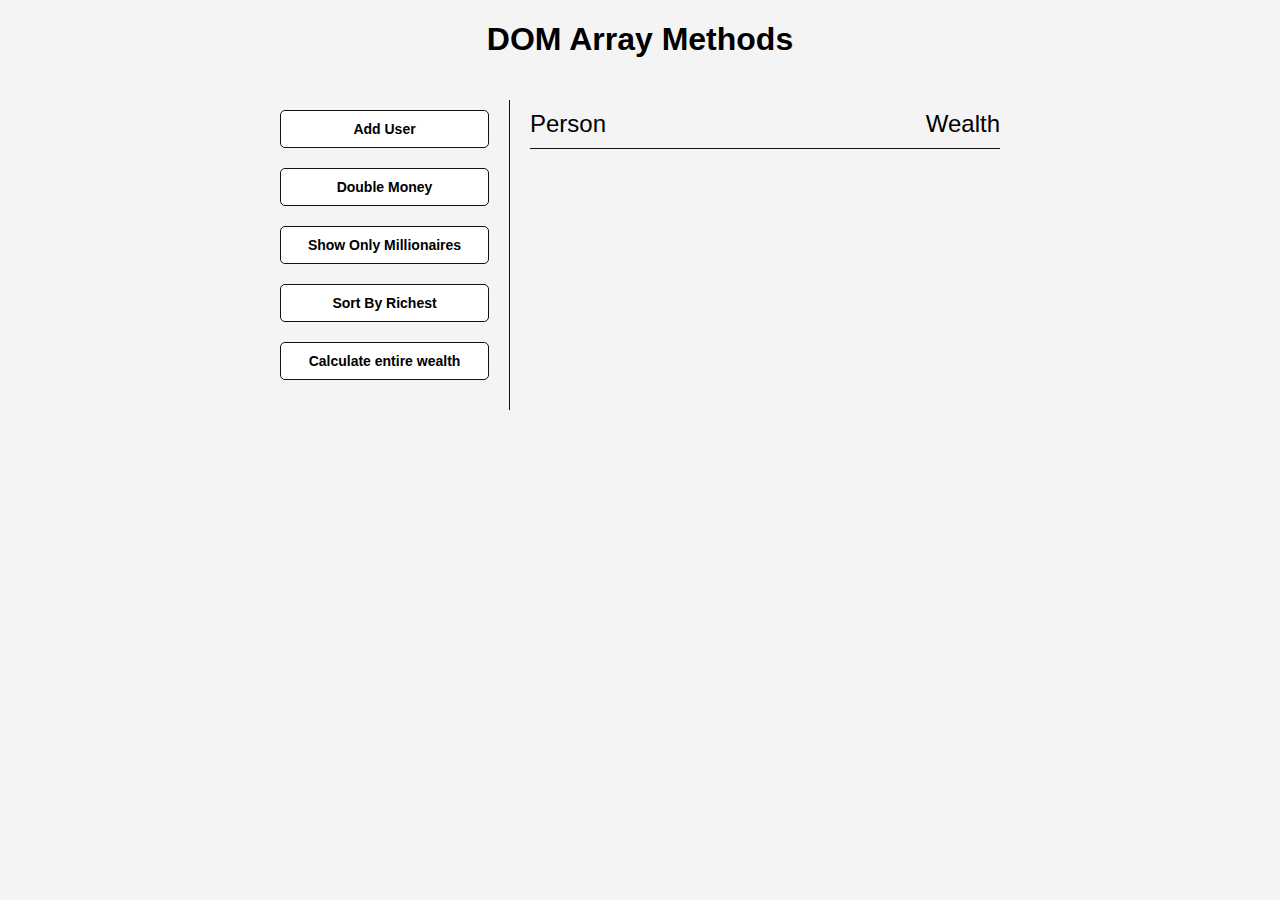
<file: DOM-Array-Methods/index.html>
<!DOCTYPE html>
<html lang="en">
<head>
	<meta charset="UTF-8">
	<title>DOM Array Methods</title>
	<link rel="stylesheet" href="style.css">
</head>
<body>
	<h1>DOM Array Methods</h1>
	<div class="container">
		<aside>
			<button id="add-user">Add User</button>
			<button id="double">Double Money</button>
			<button id="show-millionaires">Show Only Millionaires</button>
			<button id="sort">Sort By Richest</button>
			<button id="calculate-wealth">Calculate entire wealth</button>
		</aside>
		<main id="main">
			<h2><strong>Person</strong> Wealth</h2>
		</main>
	</div>
	<script src="script.js"></script>
</body>
</html>
</file>
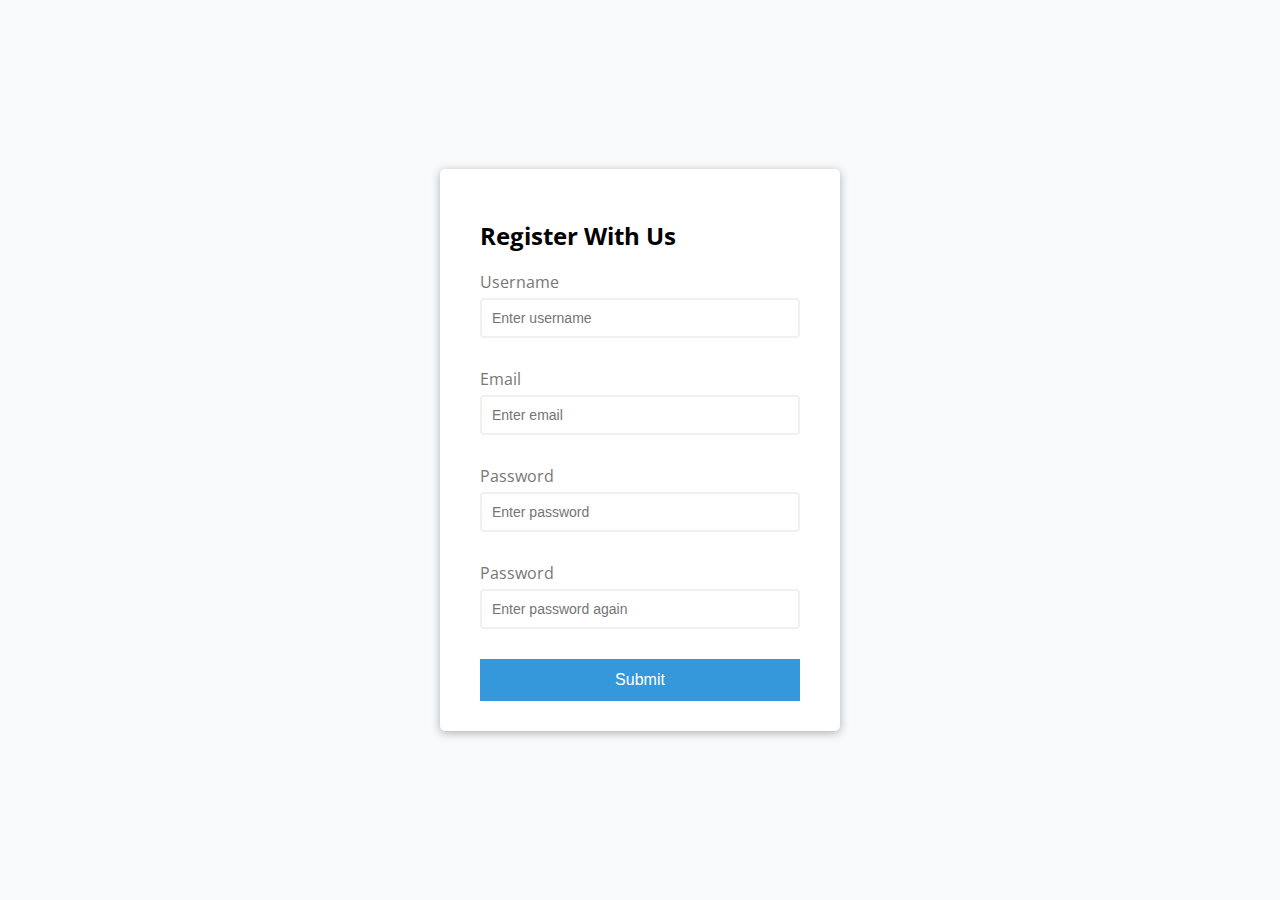
<file: form-validation/index.html>
<!DOCTYPE html>
<html lang="en">
<head>
	<meta charset="UTF-8">
	<meta name="viewport" content="width=device-width,initial-scale=1.0">	
	<title>Form Validator</title>
	<link rel="stylesheet" href="style.css">
</head>
<body>
	<div class="container">
		<form id="form" class="form">
			<h2>Register With Us</h2>
			<div class="form-control">
				<label for="username">Username</label>
				<input type="text" id="username" placeholder="Enter username">
				<small>Error Message</small>
			</div>
			<div class="form-control">
				<label for="email">Email</label>
				<input type="text" id="email" placeholder="Enter email">
				<small>Error Message</small>
			</div>
			<div class="form-control">
				<label for="password">Password</label>
				<input type="password" id="password" placeholder="Enter password">
				<small>Error Message</small>
			</div>
			<div class="form-control">
				<label for="password2">Password</label>
				<input type="password" id="password2" placeholder="Enter password again">
				<small>Error Message</small>
			</div>
			<button>Submit</button>		
		</form>
	</div>
	<script src="script.js"></script>
</body>
</html>
</file>
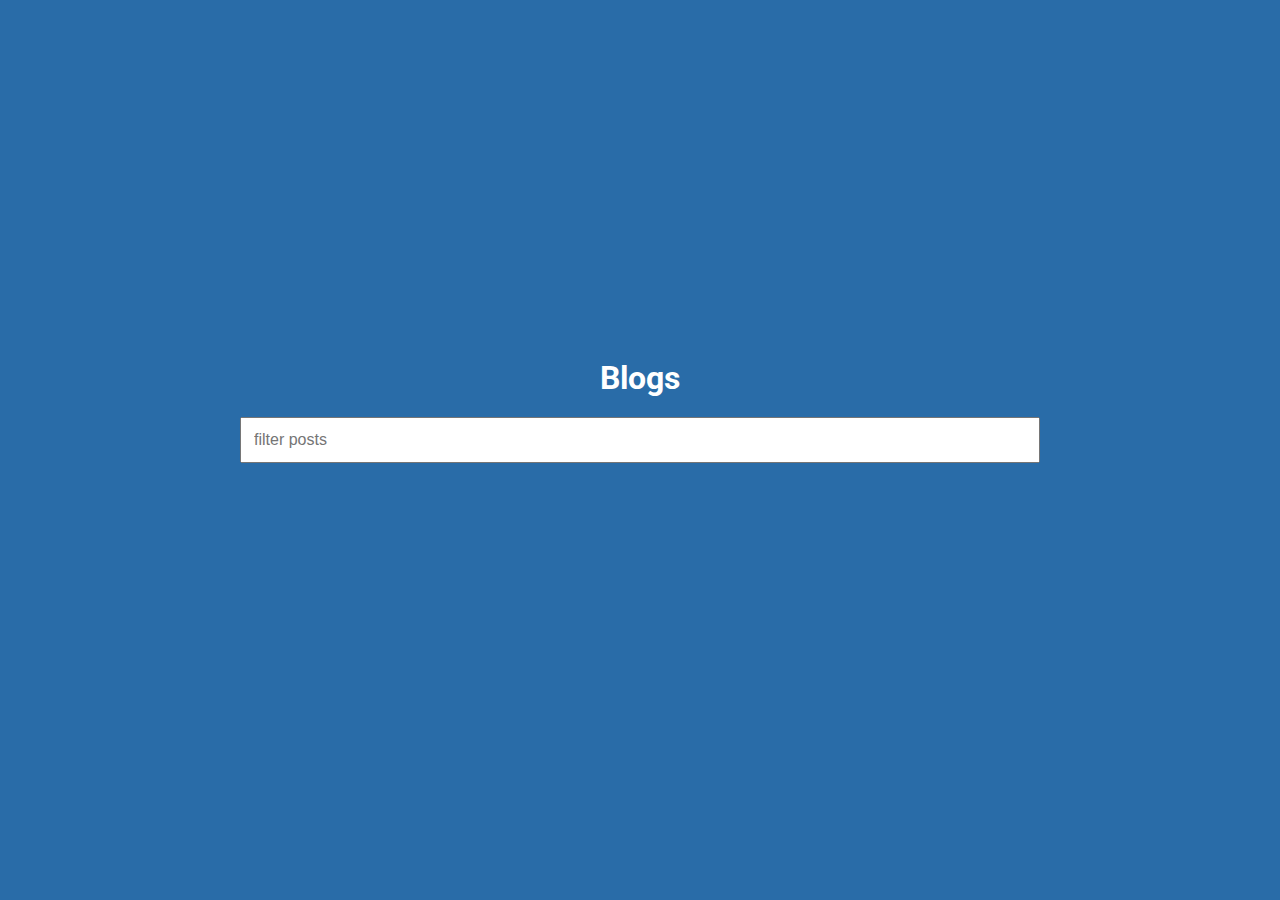
<file: infinite-scroll/index.html>
<!DOCTYPE html>
<html lang="en">
<head>
	<meta charset="UTF-8">
	<title>Blogs</title>
	<link rel="stylesheet" href="style.css">
</head>
<body>
	<h1>Blogs</h1>
	<div class="filter-container">
		<input type="text" placeholder="filter posts" id="filter" class="filter">
	</div>
	<div id="posts-container">
		
	</div>
	<div class="loader">
		<div class="circle"></div>
		<div class="circle"></div>
		<div class="circle"></div>
	</div>
	<script src="script.js"></script>
</body>
</html>
</file>
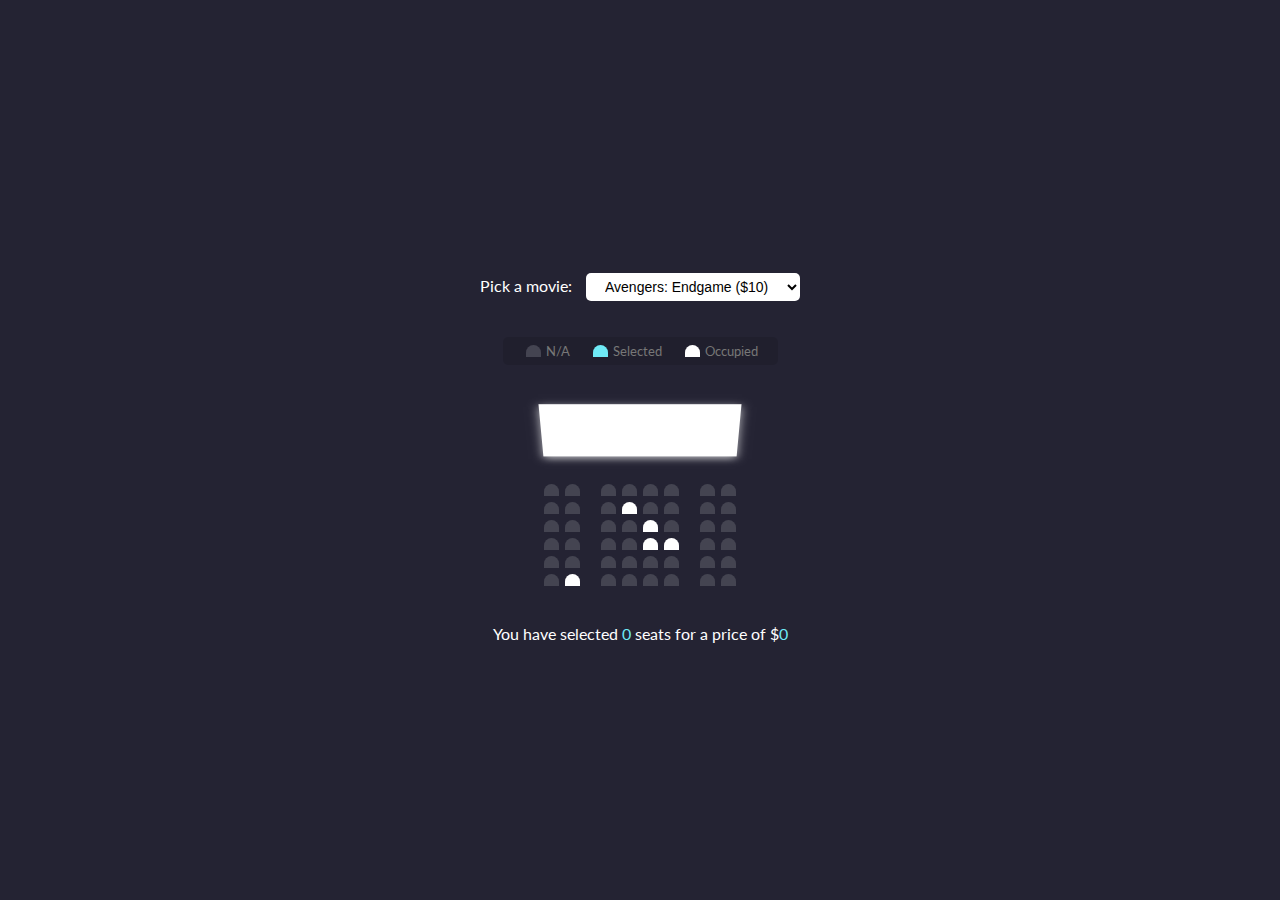
<file: movie-booking/index.html>
<!DOCTYPE html>
<html lang="en">
<head>
	<meta charset="UTF-8">
	<title>Movie Booking</title>
</head>
<link rel="stylesheet" href="style.css">
<body>
	<div class="movie-container">
		Pick a movie:
		<select id="movie">
			<option value="10">Avengers: Endgame ($10)</option>
			<option value="12">Joker ($12)</option>
			<option value="8">Toy Story 4 ($8)</option>
			<option value="9">The Lion King ($9)</option>
		</select>
	</div>
	<ul class="showcase">
		<li>
			<div class="seat"></div>
			<small>N/A</small>
		</li>
		<li>
			<div class="seat selected"></div>
			<small>Selected</small>
		</li>
		<li>
			<div class="seat occupied"></div>
			<small>Occupied</small>
		</li>
	</ul>
	<div class="container">
		<div class="screen"></div>

		<div class="row">
			<div class="seat"></div>
			<div class="seat"></div>
			<div class="seat"></div>
			<div class="seat"></div>
			<div class="seat"></div>
			<div class="seat"></div>
			<div class="seat"></div>
			<div class="seat"></div>
		</div>
		<div class="row">
			<div class="seat"></div>
			<div class="seat"></div>
			<div class="seat"></div>
			<div class="seat occupied"></div>
			<div class="seat"></div>
			<div class="seat"></div>
			<div class="seat"></div>
			<div class="seat"></div>
		</div>
		<div class="row">
			<div class="seat"></div>
			<div class="seat"></div>
			<div class="seat"></div>
			<div class="seat"></div>
			<div class="seat occupied"></div>
			<div class="seat"></div>
			<div class="seat"></div>
			<div class="seat"></div>
		</div>
		<div class="row">
			<div class="seat"></div>
			<div class="seat"></div>
			<div class="seat"></div>
			<div class="seat"></div>
			<div class="seat occupied"></div>
			<div class="seat occupied"></div>
			<div class="seat"></div>
			<div class="seat"></div>
		</div>
		<div class="row">
			<div class="seat"></div>
			<div class="seat"></div>
			<div class="seat"></div>
			<div class="seat"></div>
			<div class="seat"></div>
			<div class="seat"></div>
			<div class="seat"></div>
			<div class="seat"></div>
		</div>
		<div class="row">
			<div class="seat"></div>
			<div class="seat occupied"></div>
			<div class="seat"></div>
			<div class="seat"></div>
			<div class="seat"></div>
			<div class="seat"></div>
			<div class="seat"></div>
			<div class="seat"></div>
		</div>
	</div>
	<p class="text">You have selected <span id="count">0</span> seats for a price of $<span id="total">0</span></p>
	<script src="script.js"></script>
</body>
</html>
</file>
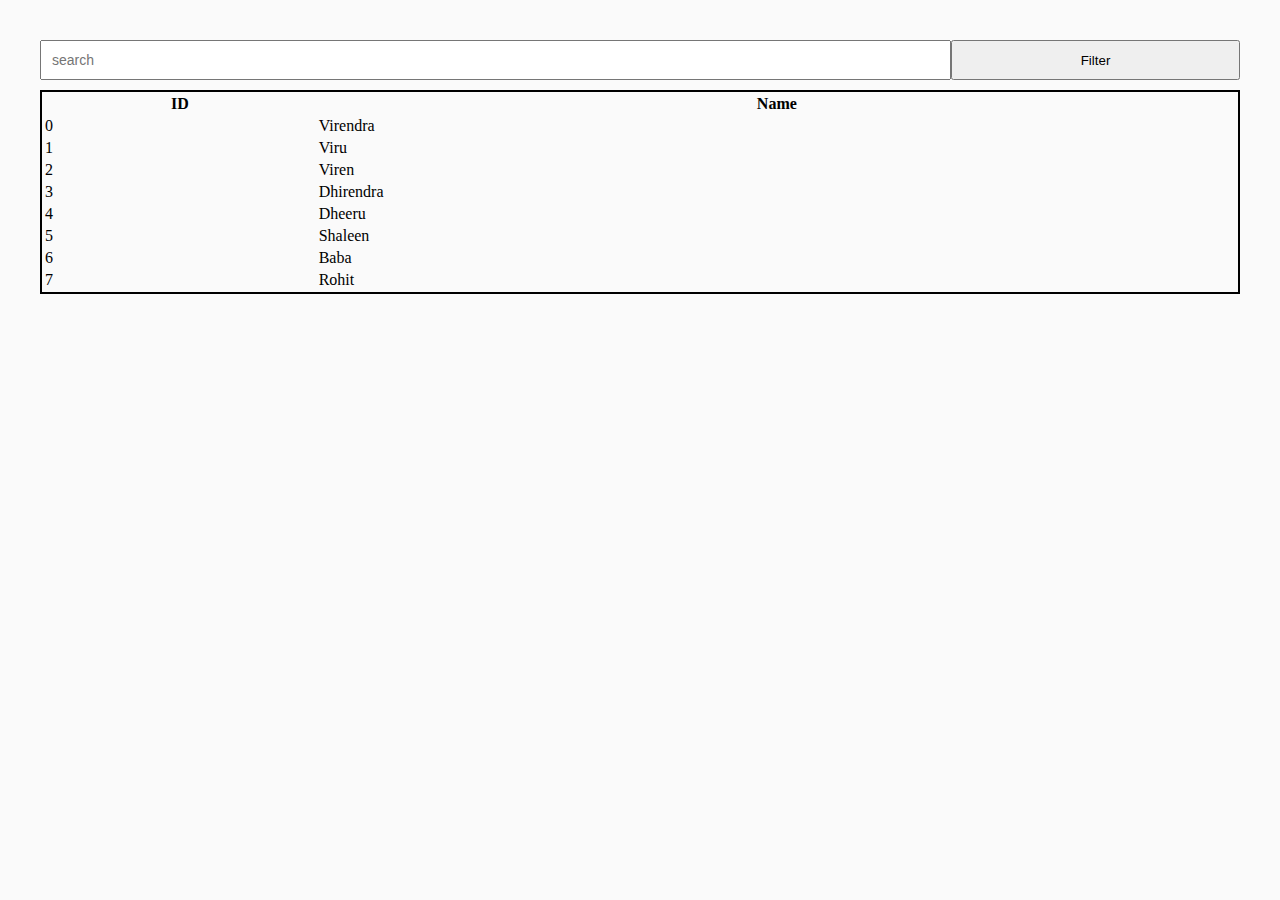
<file: search-bar-with-debouncing/index.html>
<!DOCTYPE html>
<html lang="en">
<head>
	<meta charset="UTF-8">
	<title>Search Field</title>
	<link rel="stylesheet" href="style.css">
</head>
<body>
	<div class="container">
		<div class="header">
			<input type="text" 
					placeholder="search" id="search" class="search">
			<button id="filter" class="filter">Filter</button>
		</div>
		<table class="table">
			<thead>
				<tr>
					<th>ID</th>
					<th>Name</th>
				</tr>
			</thead>
			<tbody id="tableBody">
				
			</tbody>
		</table>
	</div>
	<script src="script.js"></script>
</body>
</html>
</file>
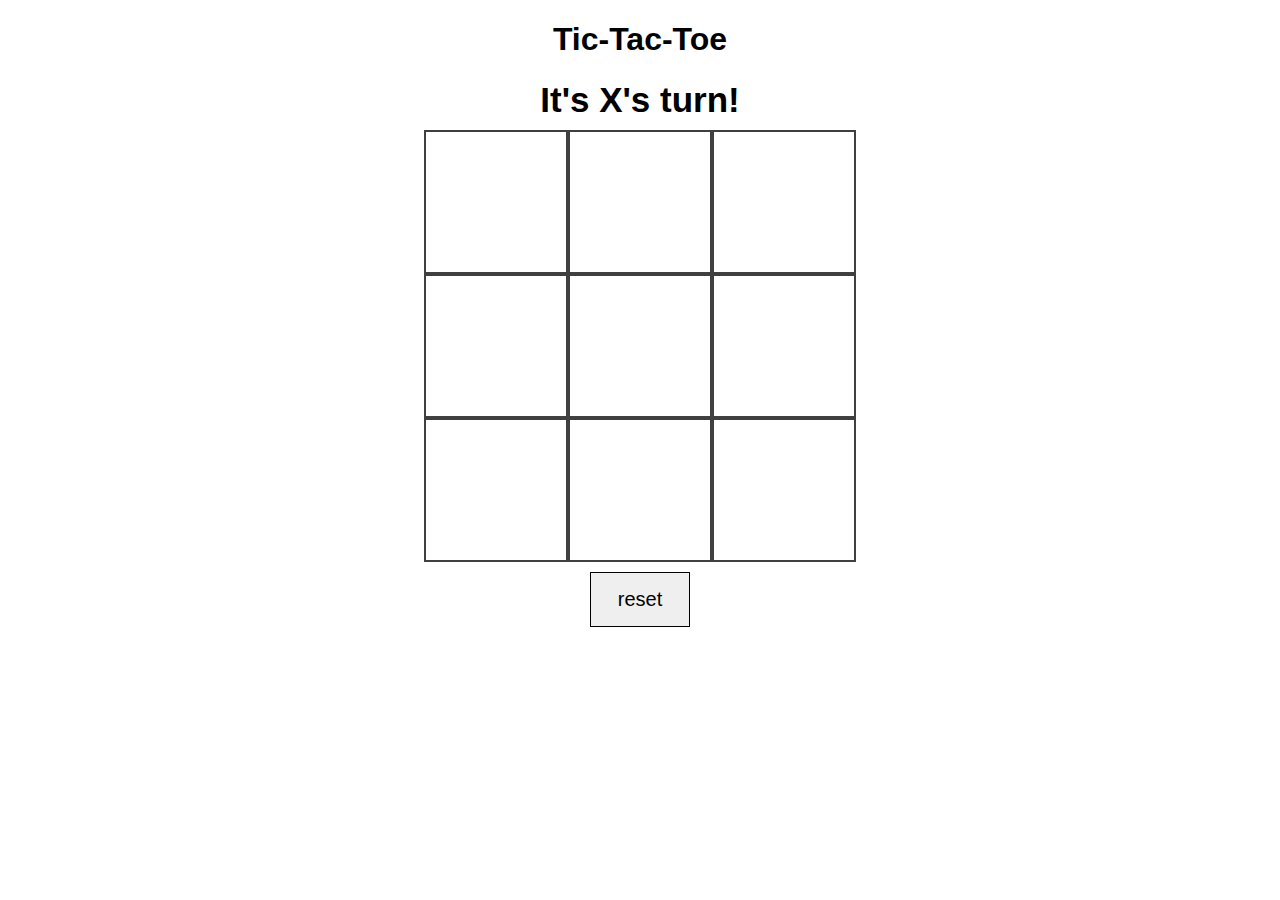
<file: tic-tac-toe/index.html>
<!DOCTYPE html>
<html lang="en">
<head>
	<meta charset="UTF-8">
	<title>Tic Tac Toe</title>
	<link rel="stylesheet" href="style.css">
</head>
<body>
	<h1>Tic-Tac-Toe</h1>
	<h2>It's X's turn!</h2>
	<div class="flex-container">
		<div class="flex-container flex-wrap" id="board">
			<div class="square"></div>
			<div class="square"></div>
			<div class="square"></div>
			<div class="square"></div>
			<div class="square"></div>
			<div class="square"></div>
			<div class="square"></div>
			<div class="square"></div>
			<div class="square"></div>
		</div>
		<button id="reset-button">reset</button>
	</div>
	<script src="script.js"></script>
</body>
</html>
</file>
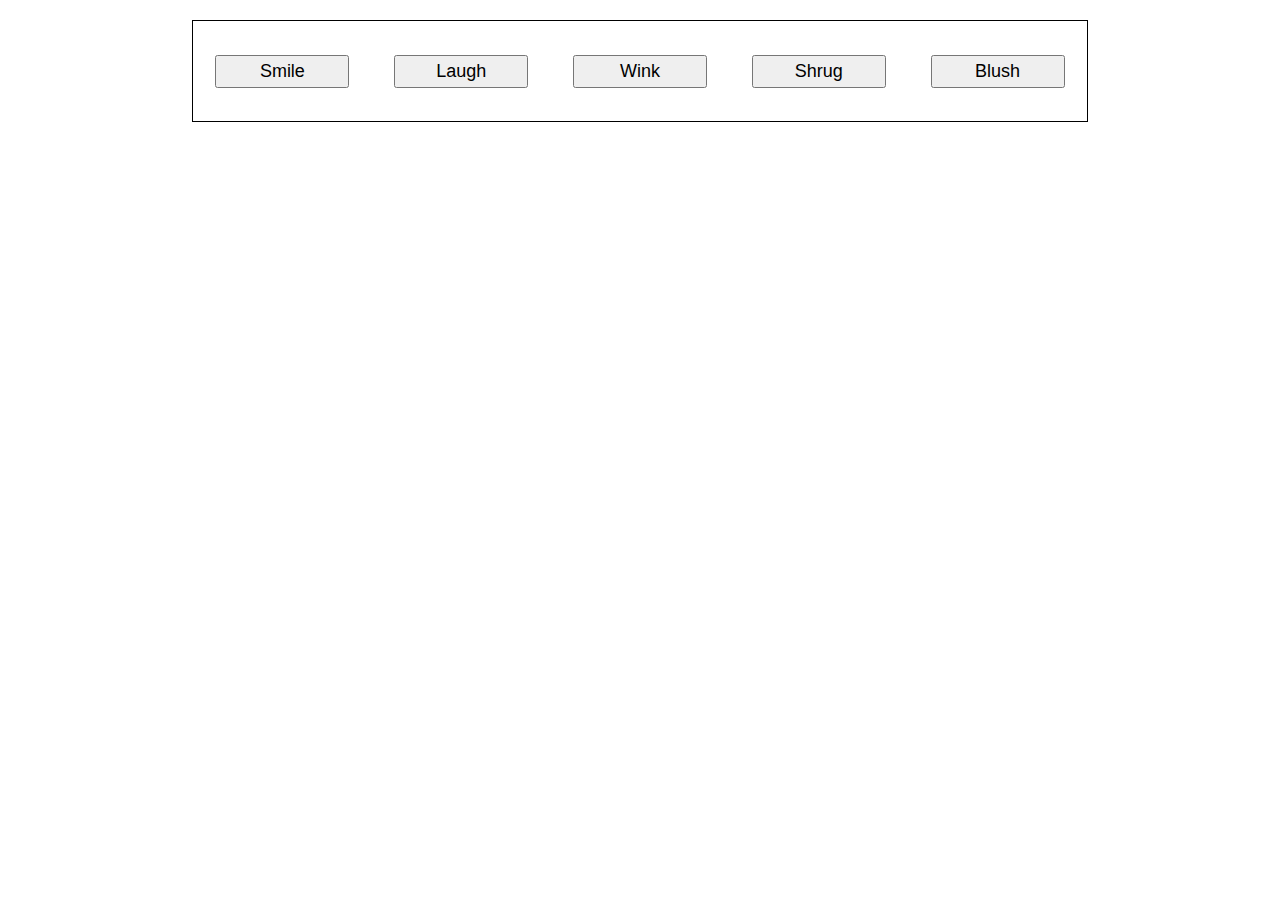
<file: flexbox-mozilla/flexbox-1.html>
<!DOCTYPE html>
<html>
  <head>
    <meta charset="utf-8">
    <title>Flexbox align 0 — starting code</title>
    <style>
      html {
        font-family: sans-serif;
      }

      body {
        width: 70%;
        max-width: 960px;
        margin: 20px auto;
      }

      button {
        font-size: 18px;
        line-height: 1.5;
        width: 15%;
      }

      div {
        height: 100px;
        border: 1px solid black;
      }

      /* Add your flexbox CSS below here */

      div {
        display: flex;
        align-items: center;
        justify-content: space-around;
      }
      
      button:first-child{
        order: 0;
      }
      
    </style>
  </head>
  <body>
    <div>
      <button>Smile</button>
      <button>Laugh</button>
      <button>Wink</button>
      <button>Shrug</button>
      <button>Blush</button>
    </div>
  </body>
</html>
</file>
<file: DOM-Array-Methods/style.css>
*{
	box-sizing: border-box;
}

body{
	margin: 0;
	background: #f4f4f4;
	display: flex;
	font-family: Arial, Helvetica, sans-serif;
	display: flex;
	flex-direction: column;
	align-items: center;
	min-height: 100vh;
}

.container{
	display: flex;
	padding: 20px;
	width: 800px;
	max-width: 100%;
	margin: 0 auto;
}

aside{
	padding: 10px 20px;
	width: 250px;
	border-right: 1px solid #111;
}

button{
	display: block;
	font-weight: bold;
	width: 100%;
	margin-bottom: 20px;
	padding: 10px;
	background-color: #fff;
	border: 1px solid #111;
	border-radius: 5px;
	cursor: pointer;
	font-size: 14px;
}

main{
	flex: 1;
	padding: 10px 20px;
}

h2 {
	border-bottom: 1px solid #111;
	padding-bottom: 10px;
	display: flex;
	justify-content: space-between;
	font-weight: 300;
	margin: 0 0 20px
}

h3 {
	background: #fff;
	border-bottom: 1px solid #111;
	padding: 10px;
	display: flex;
	justify-content: space-between;
	font-weight: 300;
	margin: 20px 0 0;
}

.person{
	display: flex;
	justify-content: space-between;
	font-size: 20px;
	margin-bottom: 10px;
}
</file>
<file: form-validation/style.css>
@import url('https://fonts.googleapis.com/css?family=Open+Sans&display=swap');

:root{
	--success-color:#2ecc71;
	--error-color:#e74c3c;
}


*{
	box-sizing: border-box;
}

body{
	background-color: #f9fafb;
	font-family: 'Open Sans','sans-serif';
	display: flex;
	align-items: center;
	justify-content: center;
	min-height: 100vh;
	margin: 0; 
}

.container{
	background-color: #fff;
	border-radius: 5px;
	box-shadow: 0 2px 10px rgba(0,0,0,0.3);
	width: 400px;
}

.form{
	padding: 30px 40px;
}

.form-control{
	margin-bottom: 10px;
	padding-bottom: 20px;
	position: relative; /*want to postition something absolute within another element that parent element has to be relative */
}

.form-control label{
	margin-bottom: 5px;
	display: block;
	color: #777;
}

.form-control input{
	display: block;
	font-size: 14px;
	width: 100%;
	padding: 10px;
	border: 2px solid #f0f0f0;
	border-radius: 4px;
}

.form-control input:focus{
	outline: none;
	border-color: #777;
}

.form-control.success input{
	border-color: var(--success-color);
}

.form-control.error input{
	border-color: var(--error-color);
}

.form-control small{
	color: var(--error-color);
	position: absolute;
	bottom: 0;
	left: 0;
	visibility: hidden;
}

.form-control.error small{
	visibility: visible;
}

.form button{
	cursor: pointer;
	background-color: #3498db;
	border:2px solid #3498db;
	color: #fff;
	display: block;
	width: 100%;
	font-size: 16px;
	padding: 10px;
	margin-top: 20px: 
}
</file>
<file: infinite-scroll/style.css>
@import url('https://fonts.googleapis.com/css?family=Roboto&display=swap');

* {
  box-sizing: border-box;
}

body {
  background-color: #296ca8;
  color: #fff;
  font-family: 'Roboto', sans-serif;
  display: flex;
  flex-direction: column;
  align-items: center;
  justify-content: center;
  min-height: 100vh;
  margin: 0;
  padding-bottom: 100px;
}

h1 {
  margin-bottom: 0;
  text-align: center;
}

.filter-container {
  margin-top: 20px;
  width: 80vw;
  max-width: 800px;
}

.filter {
  width: 100%;
  padding: 12px;
  font-size: 16px;
}

.post {
  position: relative;
  background-color: #4992d3;
  box-shadow: 0 2px 4px rgba(0, 0, 0, 0.3);
  border-radius: 3px;
  padding: 20px;
  margin: 40px 0;
  display: flex;
  width: 80vw;
  max-width: 800px;
}

.post .post-title {
  margin: 0;
}

.post .post-body {
  margin: 15px 0 0;
  line-height: 1.3;
}

.post .post-info {
  margin-left: 20px;
}

.post .number {
  position: absolute;
  top: -15px;
  left: -15px;
  font-size: 15px;
  width: 40px;
  height: 40px;
  border-radius: 50%;
  background: #fff;
  color: #296ca8;
  display: flex;
  align-items: center;
  justify-content: center;
  padding: 7px 10px;
}

.loader {
  opacity: 0;
  display: flex;
  position: fixed;
  bottom: 50px;
  transition: opacity 0.3s ease-in;
}

.loader.show {
  opacity: 1;
}

.circle {
  background-color: #fff;
  width: 10px;
  height: 10px;
  border-radius: 50%;
  margin: 5px;
  animation: bounce 0.5s ease-in infinite;
}

.circle:nth-of-type(2) {
  animation-delay: 0.1s;
}

.circle:nth-of-type(3) {
  animation-delay: 0.2s;
}

@keyframes bounce {
  0%,
  100% {
    transform: translateY(0);
  }

  50% {
    transform: translateY(-10px);
  }
}
</file>
<file: movie-booking/style.css>
@import url('https://fonts.googleapis.com/css?family=Lato&display=swap');

*{
	box-sizing: border-box;
}

body{
	background-color: #242333;
	color: #fff;
	display: flex;
	flex-direction: column;
	align-items: center;
	justify-content: center;
	height: 100vh;
	font-family: 'Lato',sans-serif;
	margin: 0;
}

.movie-container{
	margin: 20px 0;
}

.movie-container select{
	background-color: #fff;
	border: 0;
	border-radius: 5px;
	font-size: 14px;
	margin-left: 10px;
	padding: 5px 15px 5px 15px;
}

.container{
	perspective: 1000px;
	margin-bottom:30px;
}

.seat{
	background-color: #444451;
	height: 12px;
	width: 15px;
	margin: 3px;
	border-top-left-radius: 10px;
	border-top-right-radius: 10px;
}

.seat.selected{
	background-color: #6feaf6;
}

.seat.occupied{
	background-color: #fff;
}

.seat:nth-of-type(2){
	margin-right: 18px;
}

.seat:nth-last-of-type(2){
	margin-left: 18px;
}

.seat:not(.occupied):hover{
	cursor: pointer;
	transform: scale(1.2);
}

.showcase .seat:not(.occupied):hover{
	cursor: default;
	transform: scale(1);
}

.showcase{
	background-color: rgba(0,0,0,0.1);
	padding: 5px 10px;
	border-radius: 5px;
	color: #777;
	list-style-type: none;
	display: flex;
	justify-content: space-between; 
}

.showcase li{
	display: flex;
	margin: 0 10px;
	align-items: center;
	justify-content: center;;
}

.showcase li small{
	margin-left: 2px;
}

.row{
	display: flex;
}

.screen{
	background-color: #fff;
	height: 70px;
	width: 100%;
	margin: 15px 0;
	transform: rotateX(-45deg);
	box-shadow: 0 3px 10px rgba(255, 255, 255, 0.7);
}

p.text{
	margin: 5px 0;
}

p.text span{
	color: #6feaf6;
}
</file>
<file: search-bar-with-debouncing/style.css>
*{
	box-sizing: border-box;
}

body{
	margin: 0;
	background: #fafafa;
}

.container{
	margin: 20px;
	padding: 20px; 
}

.header{
	display: flex;
}

.search{
	font-size: 14px;
	padding: 10px;
	flex-grow: 3;
}

.filter{
	flex-grow: 1;
	padding: 10px;
}

.table{
	width: 100%;
	border: 2px solid #000;
	margin-top: 10px;
}
</file>
<file: tic-tac-toe/style.css>
body {
    text-align: center;
    font-family: Arial, Helvetica, sans-serif;
}

h2 {
    margin: 0 auto;
    font-size: 35px;
    margin: 10px;
}

.flex-container {
    /* In order to use flex-box we need to first set our display property */
    display: flex;
    /* center the container horizontally */
    justify-content: center;
    /* this will center content vertically */
    align-items: center;
    /* tells the container to align the children in columns rather than rows */
    flex-direction: column;
}


.flex-wrap {
    /* tells the container to drop down once it reaches max-width */
    flex-wrap: wrap;
    height: 432px;
    width: 432px;
}

.square {
    border: 2px solid rgba(0, 0, 0, .75);
    height: 140px;
    width: 140px;
}

#reset-button {
    text-align: center;
    font-size: 20px;
    border: 1px solid black;
    height: 55px;
    width: 100px;
    margin: 10px;
}
</file>
